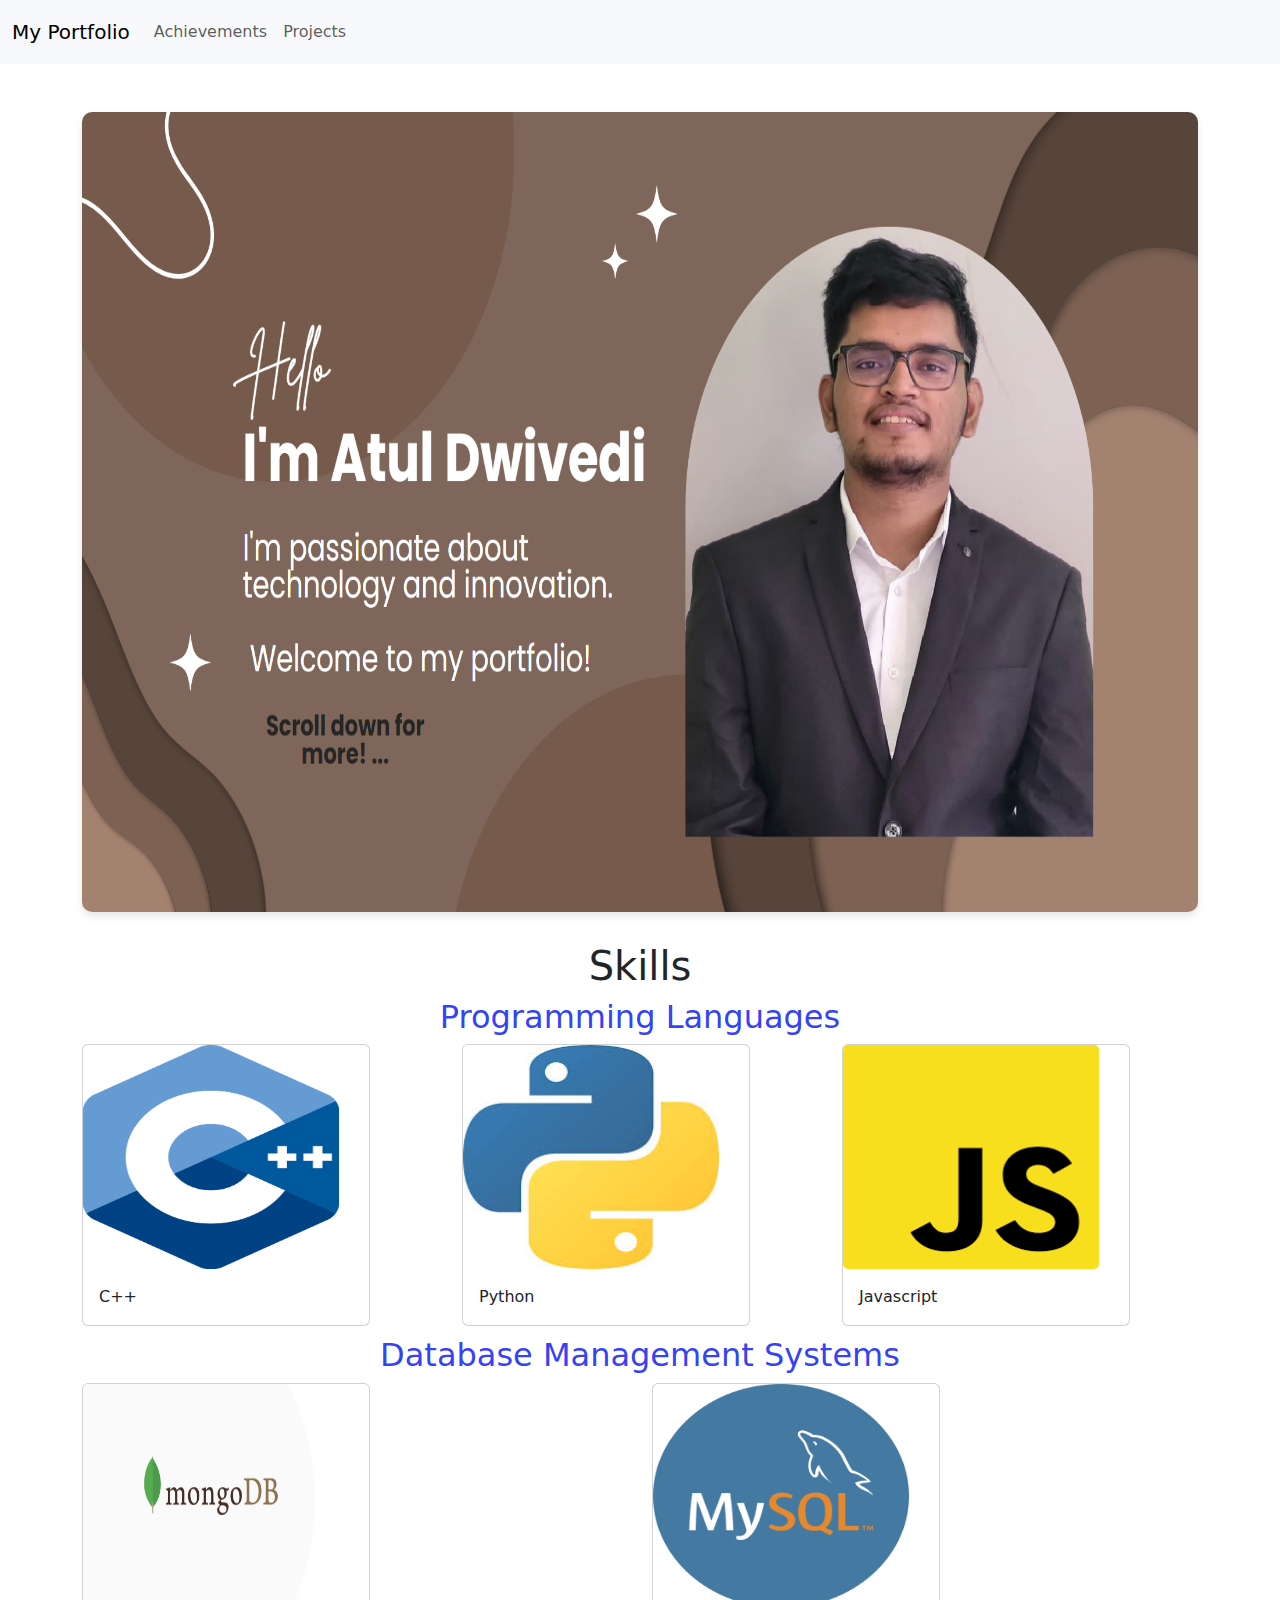
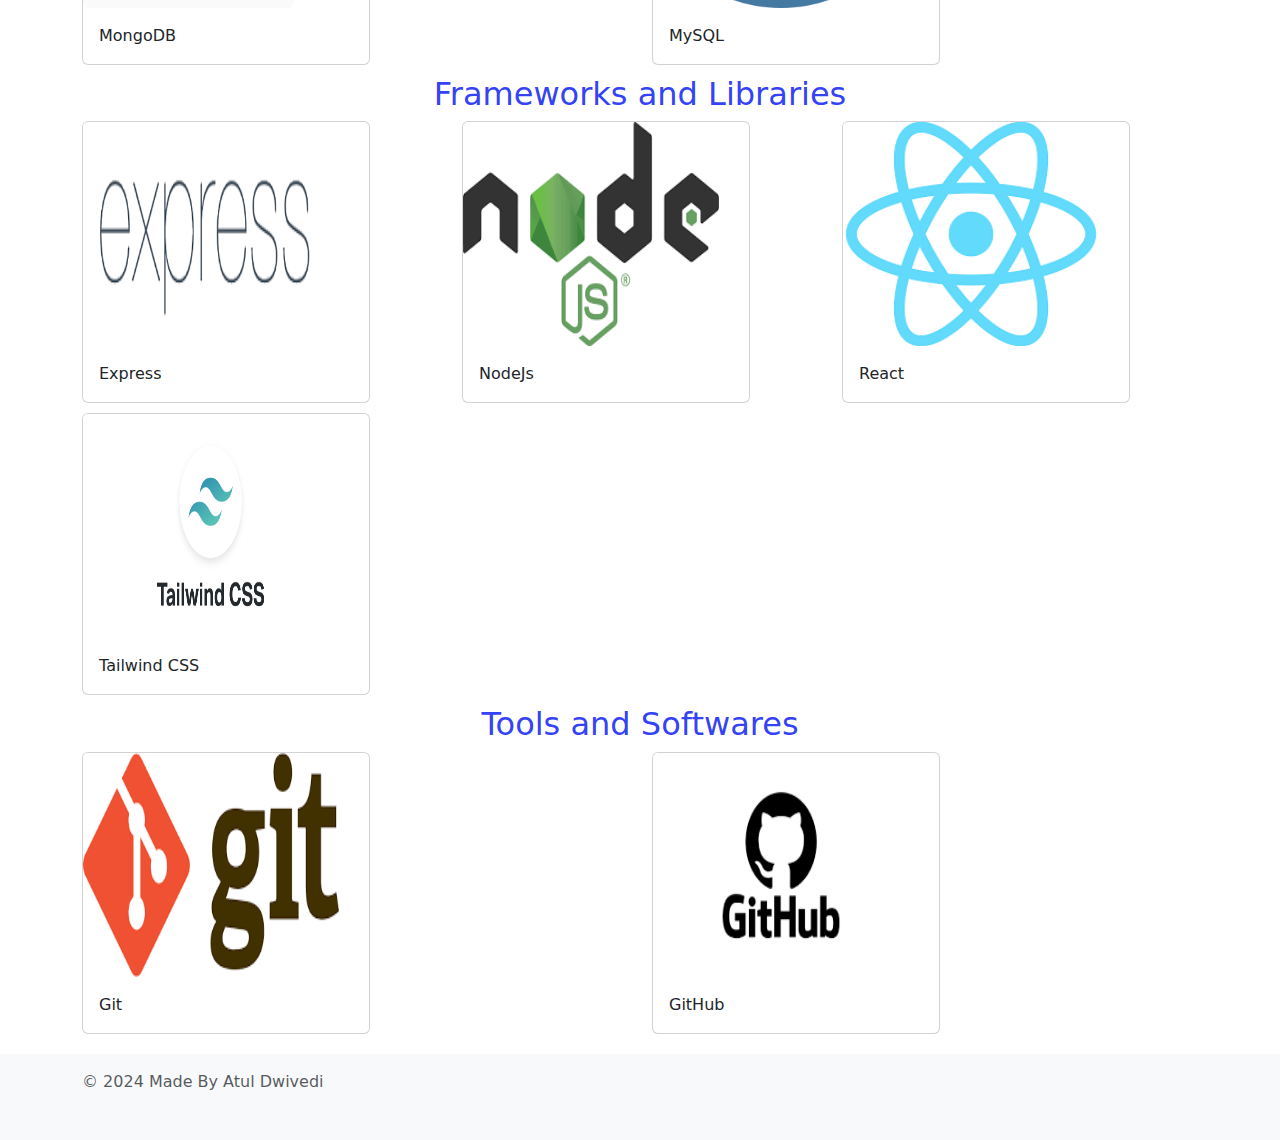
<file: index.html>
<!doctype html>
<html lang="en">
  <head>
    <meta charset="utf-8">
    <meta name="viewport" content="width=device-width, initial-scale=1">
    <title>Atul's Project</title>
    <link href="https://cdn.jsdelivr.net/npm/bootstrap@5.3.3/dist/css/bootstrap.min.css" rel="stylesheet" integrity="sha384-QWTKZyjpPEjISv5WaRU9OFeRpok6YctnYmDr5pNlyT2bRjXh0JMhjY6hW+ALEwIH" crossorigin="anonymous">
    <link rel="stylesheet" href="styles.css">
    
</head>
  <body>
    <nav class="navbar navbar-expand-lg bg-body-tertiary">
        <div class="container-fluid">
          <a class="navbar-brand" href="index.html">My Portfolio</a>
          <button class="navbar-toggler" type="button" data-bs-toggle="collapse" data-bs-target="#navbarNav" aria-controls="navbarNav" aria-expanded="false" aria-label="Toggle navigation">
            <span class="navbar-toggler-icon"></span>
          </button>
          <div class="collapse navbar-collapse" id="navbarNav">
            <ul class="navbar-nav">
              <li class="nav-item">
                <a class="nav-link" href="achievements.html">Achievements</a>
              </li>
              <li class="nav-item">
                <a class="nav-link" href="projects.html">Projects</a>
              </li>
            </ul>
          </div>
        </div>
    <br>
    <br>
      </nav>
      
      <div class="container mt-5 text-center">
        <img src="/img/mainpic.png" alt="Main image" class="img-fluid main-image">
      </div>
      <div class="abc"><h1>Skills</h1></div>
      <div class="abcd"><h2>Programming Languages</h2></div>
      <div class="container-lg"><div class="row">
        <div class="col">
            <div class="card" style="width: 18rem;">
                <img src="c++.png" class="card-img-top" alt="c++">
                <div class="card-body">
                    <p class="card-text">C++</p>
                </div>
            </div>
        </div>
        <div class="col">
            <div class="card" style="width: 18rem;">
                <img src="python.jpeg" class="card-img-top" alt="Python">
                <div class="card-body">
                    <p class="card-text">Python</p>
                </div>
            </div>
        </div>
        <div class="col">
            <div class="card" style="width: 18rem;">
                <img src="js.png" class="card-img-top" alt="Javascript">
                <div class="card-body">
                    <p class="card-text">Javascript</p>
                </div>
            </div>
        </div>
        <div class="abcd"><h2>Database Management Systems</h2></div>
        <div class="col">
            <div class="card" style="width: 18rem;">
                <img src="mongodb.jpeg" class="card-img-top" alt="...">
                <div class="card-body">
                    <p class="card-text">MongoDB</p>
                </div>
            </div>
        </div>
        <div class="col">
            <div class="card" style="width: 18rem;">
                <img src="mysql.png" class="card-img-top" alt="...">
                <div class="card-body">
                    <p class="card-text">MySQL</p>
                </div>
            </div>
        </div>
        <div class="abcd"><h2>Frameworks and Libraries</h2></div>
        <div class="col">
            <div class="card" style="width: 18rem;">
                <img src="express.png" class="card-img-top" alt="...">
                <div class="card-body">
                    <p class="card-text">Express</p>
                </div>
            </div>
        </div>
        <div class="col">
            <div class="card" style="width: 18rem;">
                <img src="nodejs.png" class="card-img-top" alt="...">
                <div class="card-body">
                    <p class="card-text">NodeJs</p>
                </div>
            </div>
        </div>
        <div class="col">
            <div class="card" style="width: 18rem;">
                <img src="react.png" class="card-img-top" alt="...">
                <div class="card-body">
                    <p class="card-text">React</p>
                </div>
            </div>
        </div>
        <div class="col">
            <div class="card" style="width: 18rem;">
                <img src="tailwind.png" class="card-img-top" alt="...">
                <div class="card-body">
                    <p class="card-text">Tailwind CSS</p>
                </div>
            </div>
        </div>
        <div class="abcd"><h2>Tools and Softwares</h2></div>
        <div class="col">
            <div class="card" style="width: 18rem;">
                <img src="git.png" class="card-img-top" alt="...">
                <div class="card-body">
                    <p class="card-text">Git</p>
                </div>
            </div>
        </div>
        <div class="col">
            <div class="card" style="width: 18rem;">
                <img src="github.png" class="card-img-top" alt="...">
                <div class="card-body">
                    <p class="card-text">GitHub</p>
                </div>
            </div>
        </div>
    </div></div>
      
<script src="https://cdn.jsdelivr.net/npm/bootstrap@5.3.3/dist/js/bootstrap.bundle.min.js" integrity="sha384-YvpcrYf0tY3lHB60NNkmXc5s9fDVZLESaAA55NDzOxhy9GkcIdslK1eN7N6jIeHz" crossorigin="anonymous"></script>
</body>
<footer class="footer mt-auto py-3 bg-light">
    <div class="container">
        <span class="text-muted">© 2024 Made By Atul Dwivedi</span>
    </div>
</footer>
      
      
  </html>
</file>
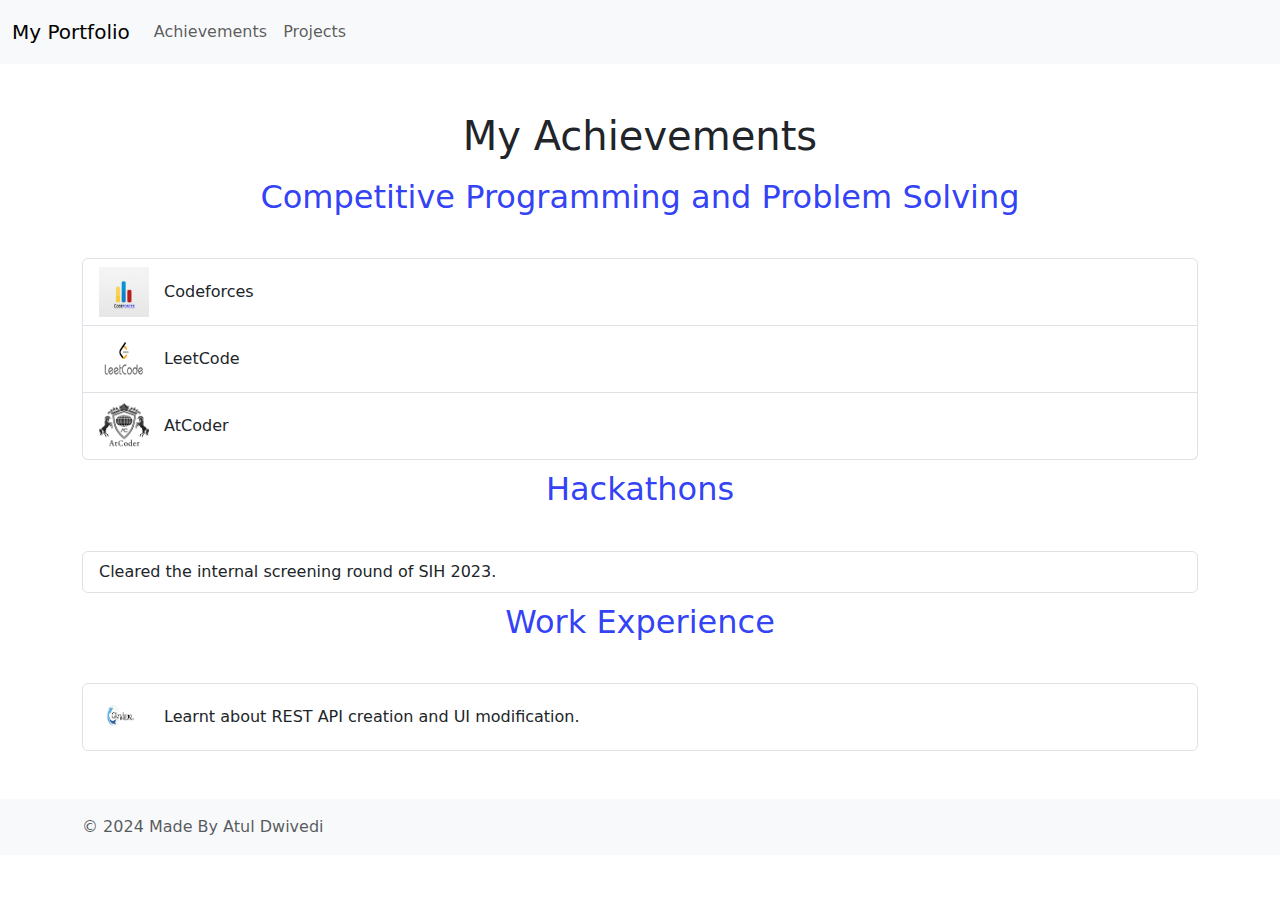
<file: achievements.html>
<!doctype html>
<html lang="en">
  <head>
    <meta charset="utf-8">
    <meta name="viewport" content="width=device-width, initial-scale=1">
    <title>Achievements</title>
    <link href="https://cdn.jsdelivr.net/npm/bootstrap@5.3.3/dist/css/bootstrap.min.css" rel="stylesheet" integrity="sha384-QWTKZyjpPEjISv5WaRU9OFeRpok6YctnYmDr5pNlyT2bRjXh0JMhjY6hW+ALEwIH" crossorigin="anonymous">
    <link rel="stylesheet" href="styles1.css">
    
</head>
  <body>
    <nav class="navbar navbar-expand-lg bg-body-tertiary">
      <div class="container-fluid">
        <a class="navbar-brand" href="index.html">My Portfolio</a>
        <button class="navbar-toggler" type="button" data-bs-toggle="collapse" data-bs-target="#navbarNav" aria-controls="navbarNav" aria-expanded="false" aria-label="Toggle navigation">
          <span class="navbar-toggler-icon"></span>
        </button>
        <div class="collapse navbar-collapse" id="navbarNav">
          <ul class="navbar-nav">
            <li class="nav-item">
              <a class="nav-link" href="achievements.html">Achievements</a>
            </li>
            <li class="nav-item">
              <a class="nav-link" href="projects.html">Projects</a>
            </li>
          </ul>
        </div>
      </div>
  <br>
  <br>
    </nav>
     
<div class="container mt-5">
    <h1 class="text-center">My Achievements</h1>
    
    <div class="abcd">
        <h2>Competitive Programming and Problem Solving</h2>
    </div>
    <div class="list-group mt-4">
        <a href="https://codeforces.com/profile/Atul167" class="list-group-item list-group-item-action" target="_blank">
            <img src="codeforces.jpg" alt="Codeforces Logo" class="achievement-logo"> Codeforces
        </a>
        <a href="https://leetcode.com/u/atd777/" class="list-group-item list-group-item-action" target="_blank">
            <img src="leetcode.png" alt="LeetCode Logo" class="achievement-logo"> LeetCode
        </a>
        <a href="https://atcoder.jp/users/Atul_D" class="list-group-item list-group-item-action" target="_blank">
            <img src="atcoder.png" alt="AtCoder Logo" class="achievement-logo"> AtCoder
        </a>
    </div>
    
    <div class="abcd">
        <h2>Hackathons</h2>
    </div>
    <div class="list-group mt-4">
        <a href="https://www.sih.gov.in/" class="list-group-item list-group-item-action" target="_blank">
            Cleared the internal screening round of SIH 2023.
        </a>
    </div>
    <div class="abcd">
        <h2>Work Experience</h2>
    </div>
    <div class="list-group mt-4">
        <a href="https://www.linkedin.com/company/glowbmo/" class="list-group-item list-group-item-action" target="_blank">
            <img src="glowmbo.png" alt="glowbmo Logo" class="achievement-logo"> 
            Learnt about REST API creation and UI modification.
        </a>
    </div>
</div>
    
<script src="https://cdn.jsdelivr.net/npm/bootstrap@5.3.3/dist/js/bootstrap.bundle.min.js" integrity="sha384-YvpcrYf0tY3lHB60NNkmXc5s9fDVZLESaAA55NDzOxhy9GkcIdslK1eN7N6jIeHz" crossorigin="anonymous"></script>
</body>

<footer class="footer mt-5 py-3 bg-light">
    <div class="container">
        <span class="text-muted">© 2024 Made By Atul Dwivedi</span>
    </div>
</footer>
      
  </html>
</file>
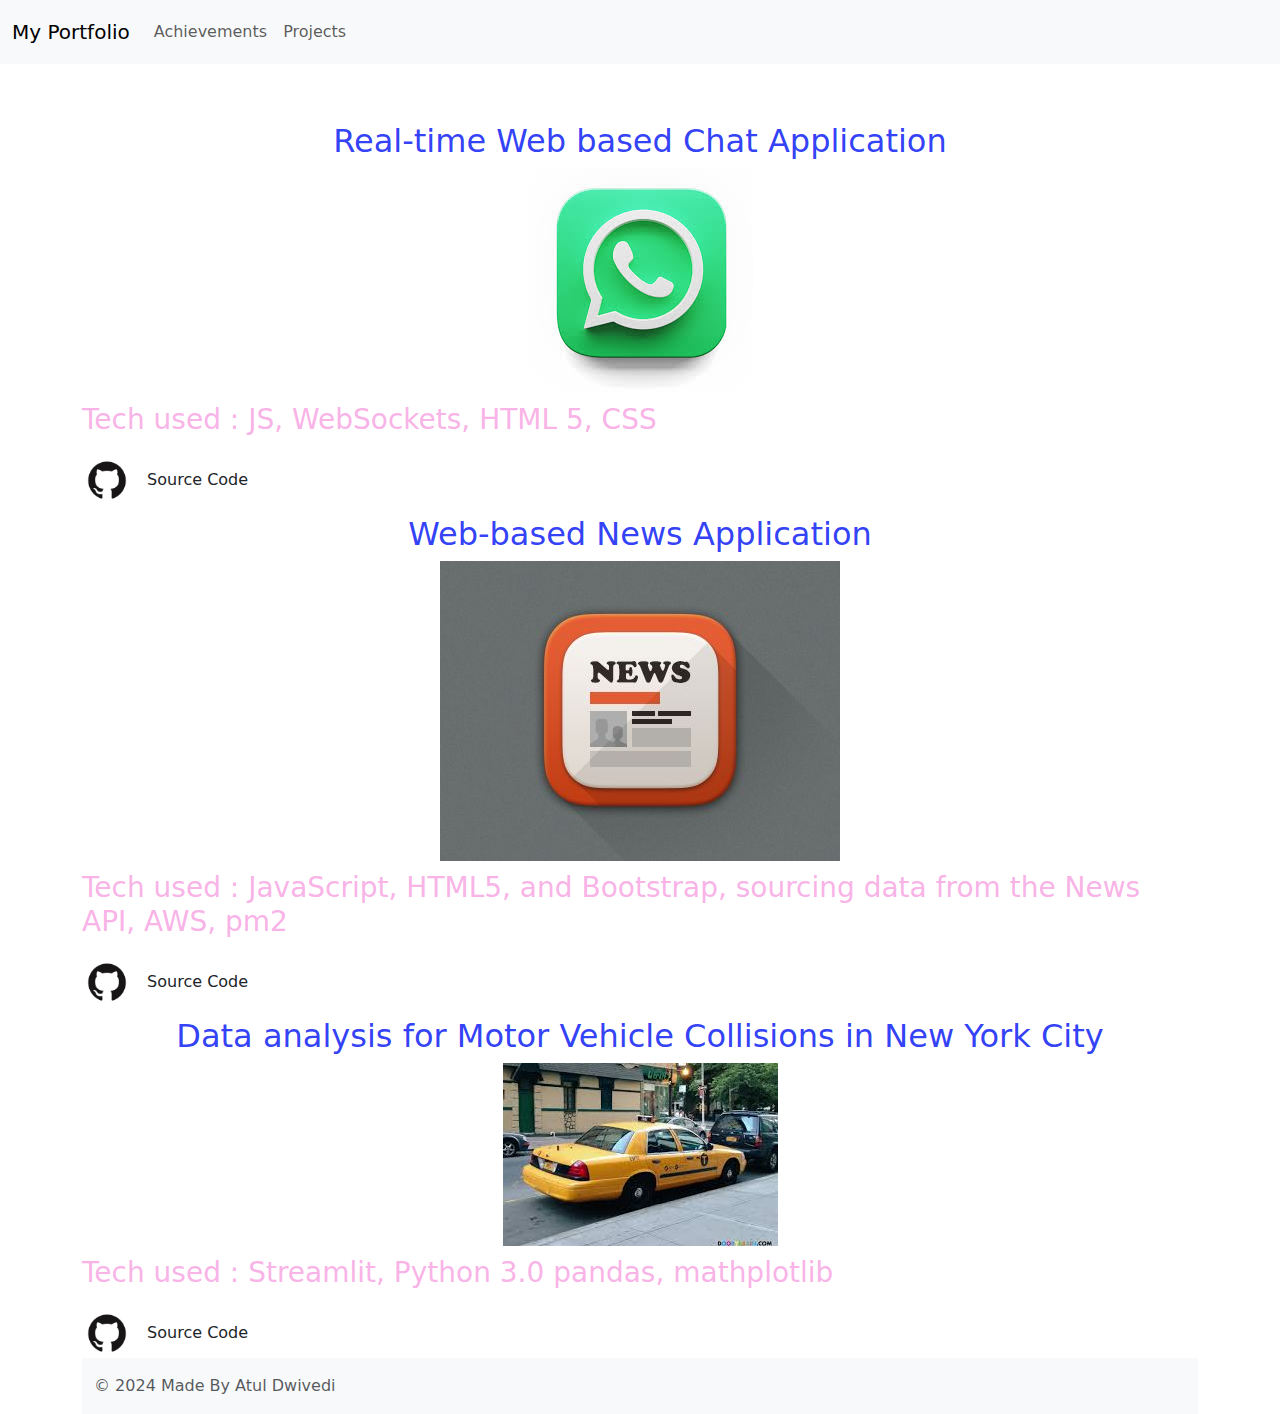
<file: projects.html>
<!doctype html>
<html lang="en">
  <head>
    <meta charset="utf-8">
    <meta name="viewport" content="width=device-width, initial-scale=1">
    <title>My Projects</title>
    <link href="https://cdn.jsdelivr.net/npm/bootstrap@5.3.3/dist/css/bootstrap.min.css" rel="stylesheet" integrity="sha384-QWTKZyjpPEjISv5WaRU9OFeRpok6YctnYmDr5pNlyT2bRjXh0JMhjY6hW+ALEwIH" crossorigin="anonymous">
    <link rel="stylesheet" href="styles1.css">
    
</head>
  <body>
    <nav class="navbar navbar-expand-lg bg-body-tertiary">
      <div class="container-fluid">
        <a class="navbar-brand" href="index.html">My Portfolio</a>
        <button class="navbar-toggler" type="button" data-bs-toggle="collapse" data-bs-target="#navbarNav" aria-controls="navbarNav" aria-expanded="false" aria-label="Toggle navigation">
          <span class="navbar-toggler-icon"></span>
        </button>
        <div class="collapse navbar-collapse" id="navbarNav">
          <ul class="navbar-nav">
            <li class="nav-item">
              <a class="nav-link" href="achievements.html">Achievements</a>
            </li>
            <li class="nav-item">
              <a class="nav-link" href="projects.html">Projects</a>
            </li>
          </ul>
        </div>
      </div>
  <br>
  <br>
    </nav>
     
<div class="container mt-5">
    
    <div class="abcd">
        <h2>Real-time Web based Chat Application  </h2>
        <div class ="x"><img src="chat.jpeg" alt="Chat Logo"></div>
    </div>

    <div class="abcd1">
      <h3>Tech used : JS, WebSockets, HTML 5, CSS  </h3>
  </div>
        <a href="https://github.com/atul167/ChatApp" class="list-group-item list-group-item-action" target="_blank">
            <img src="githubsmall.png" alt="Codeforces Logo" class="achievement-logo"> Source Code 
        </a>
        <div class="abcd">
          <h2>Web-based News Application  </h2>
          <div class ="x"><img src="news.jpg" alt="News Logo"></div>
      </div>
      <div class="abcd1">
        <h3>Tech used : JavaScript, HTML5, and Bootstrap, sourcing data from the News
          API, AWS, pm2 </h3>
    </div>
        <a href="https://github.com/atul167/NewsApplication" class="list-group-item list-group-item-action" target="_blank">
            <img src="githubsmall.png" alt="LeetCode Logo" class="achievement-logo"> Source Code 
        </a>
        <div class="abcd">
          <h2>Data analysis for Motor Vehicle Collisions in New York City  </h2>
          <img src="newyork.jpeg" alt="New York Logo">
      </div>
      <div class="abcd1">
        <h3>Tech used : Streamlit, Python 3.0 pandas, mathplotlib </h3>
    </div>
        <a href="https://github.com/atul167/CrashReport" class="list-group-item list-group-item-action" target="_blank">
            <img src="githubsmall.png" alt="AtCoder Logo" class="achievement-logo"> Source Code 
  
            
<script src="https://cdn.jsdelivr.net/npm/bootstrap@5.3.3/dist/js/bootstrap.bundle.min.js" integrity="sha384-YvpcrYf0tY3lHB60NNkmXc5s9fDVZLESaAA55NDzOxhy9GkcIdslK1eN7N6jIeHz" crossorigin="anonymous"></script>
</body>
<footer class="footer mt-auto py-3 bg-light">
    <div class="container">
        <span class="text-muted">© 2024 Made By Atul Dwivedi</span>
    </div>
</footer>
      
      
  </html>
</file>
<file: styles.css>
.main-image {
    width: 1600px;
    height: 800px;
    border-radius: 10px;
    box-shadow: 0 4px 8px rgba(0, 0, 0, 0.1); 
}
.container{
    margin-bottom: 30px;
}
.abc{
    text-align: center;
}
.col{
    display: flex;
    align-items: center;
    padding-bottom: 10px;
}
.abcd{
    text-align: center;
    
    color: rgba(22, 41, 244, 0.902);
} 
.card-img-top{
    width: 16rem;
    height: 14rem;
    border-radius: 5px;
}
.container-lg{
    margin-bottom: 10px;
}
</file>
<file: styles1.css>
.abcd{
    text-align: center;
    padding-top: 10px;
    padding-bottom: 10px;
    color: rgba(22, 41, 244, 0.902);
} 
.abcd1{
    padding-bottom: 10px;
    color: rgba(248, 169, 228, 0.902);
} 
.achievement-logo {
    width: 50px; /* Adjust the width as needed */
    height: 50px; /* Adjust the height as needed */
    margin-right: 10px; /* Optional: Add margin for spacing between image and text */
}
/* .navbar-brand{
    padding-bottom: 10px;

} */
</file>
